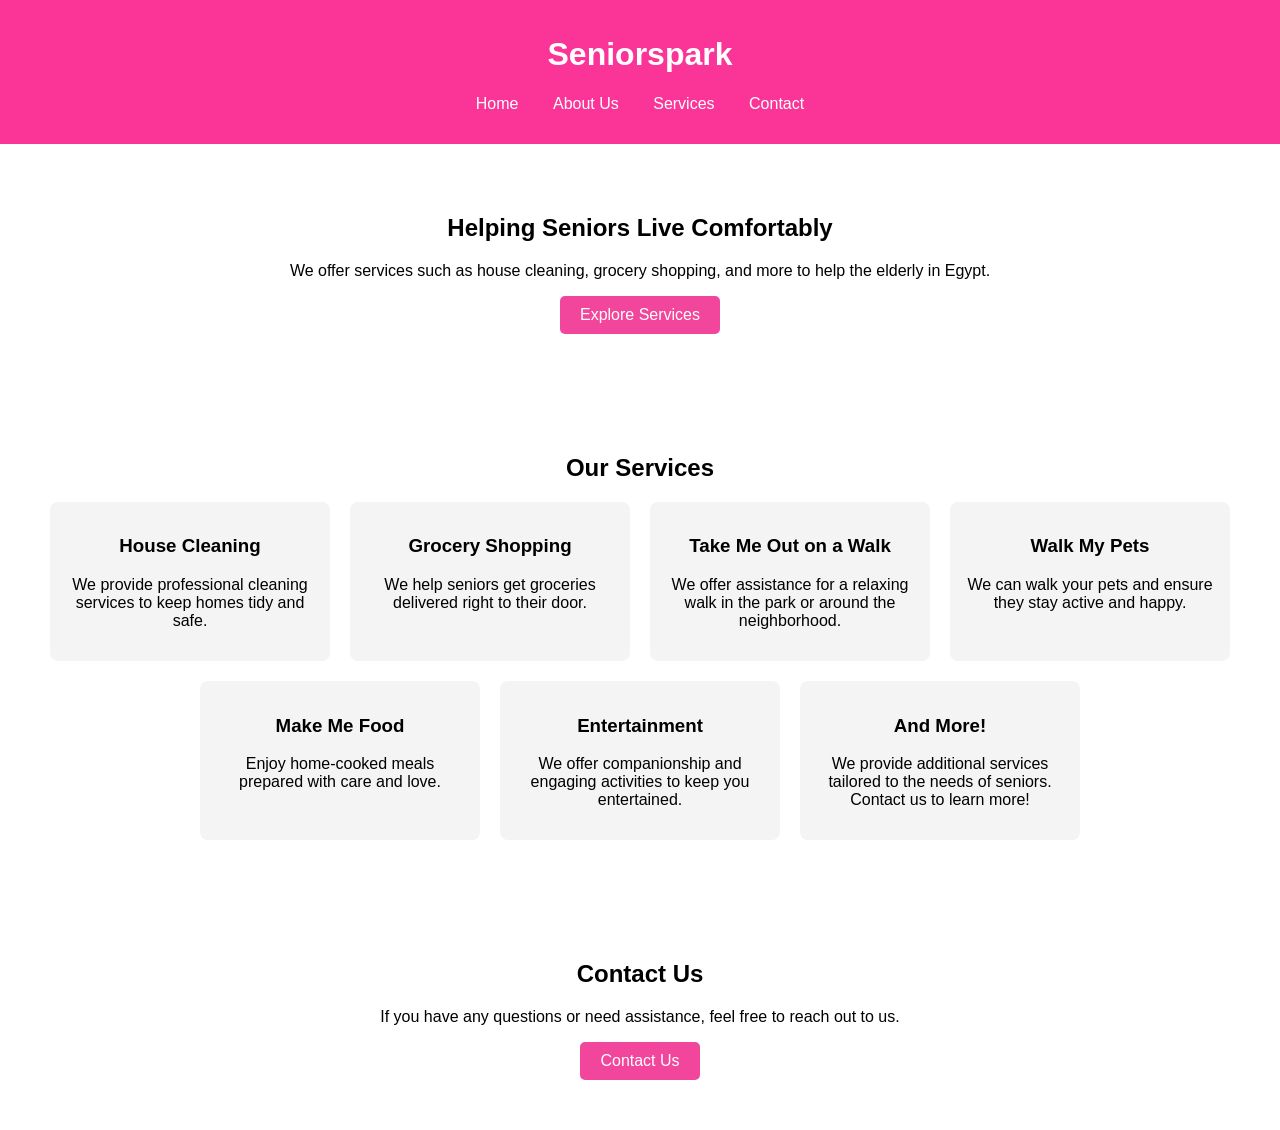
<file: index.html>
<!DOCTYPE html>
<html lang="en">
<head>
    <meta charset="UTF-8">
    <meta name="viewport" content="width=device-width, initial-scale=1.0">
    <link rel="stylesheet" href="app.css">
    <link rel="icon" href="favicon for webbsite PNG.png" type="image/png">
    <title>SeniorSpark</title>
    <meta name="description" content="SeniorSpark provides trusted elderly services in Egypt, including house cleaning, grocery shopping, and more. Contact us today!">
</head>
<body>
    <header>
        <h1>Seniorspark</h1>
        <nav>
            <ul>
                <li><a href="#home">Home</a></li>
                <li><a href="aboutus.html">About Us</a></li>
                <li><a href="#services">Services</a></li>
                <li><a href="contact.html">Contact</a></li>
            </ul>
        </nav>
        
    </header>

    <section id="home">
        <h2>Helping Seniors Live Comfortably</h2>
        <p>We offer services such as house cleaning, grocery shopping, and more to help the elderly in Egypt.</p>
        <button onclick="showServices()">Explore Services</button>
    </section>

    <section id="services">
        <h2>Our Services</h2>
        <div class="service-list">
            <div class="service">
                <h3>House Cleaning</h3>
                <p>We provide professional cleaning services to keep homes tidy and safe.</p>
            </div>
            <div class="service">
                <h3>Grocery Shopping</h3>
                <p>We help seniors get groceries delivered right to their door.</p>
            </div>
            <div class="service">
                <h3>Take Me Out on a Walk</h3>
                <p>We offer assistance for a relaxing walk in the park or around the neighborhood.</p>
            </div>
            <div class="service">
                <h3>Walk My Pets</h3>
                <p>We can walk your pets and ensure they stay active and happy.</p>
            </div>
            <div class="service">
                <h3>Make Me Food</h3>
                <p>Enjoy home-cooked meals prepared with care and love.</p>
            </div>
            <div class="service">
                <h3>Entertainment</h3>
                <p>We offer companionship and engaging activities to keep you entertained.</p>
            </div>
            <div class="service">
                <h3>And More!</h3>
                <p>We provide additional services tailored to the needs of seniors. Contact us to learn more!</p>
            </div>
        </div>
    </section>

    <section id="contact">
        <h2>Contact Us</h2>
        <p>If you have any questions or need assistance, feel free to reach out to us.</p>
        <a href="contact.html">
            <button>Contact Us</button>
        </a>
    </section>

    <script src="app.js"></script>
    <script>
        // Failed Dark Mode
        function toggleDarkMode() {
            document.body.classList.toggle('dark-mode');
            const modeText = document.getElementById('dark-mode-toggle');
            if (document.body.classList.contains('dark-mode')) {
                modeText.innerText = 'Light Mode';
            } else {
                modeText.innerText = 'Dark Mode';
            }
        }
    </script>
</body>
</html>
</file>
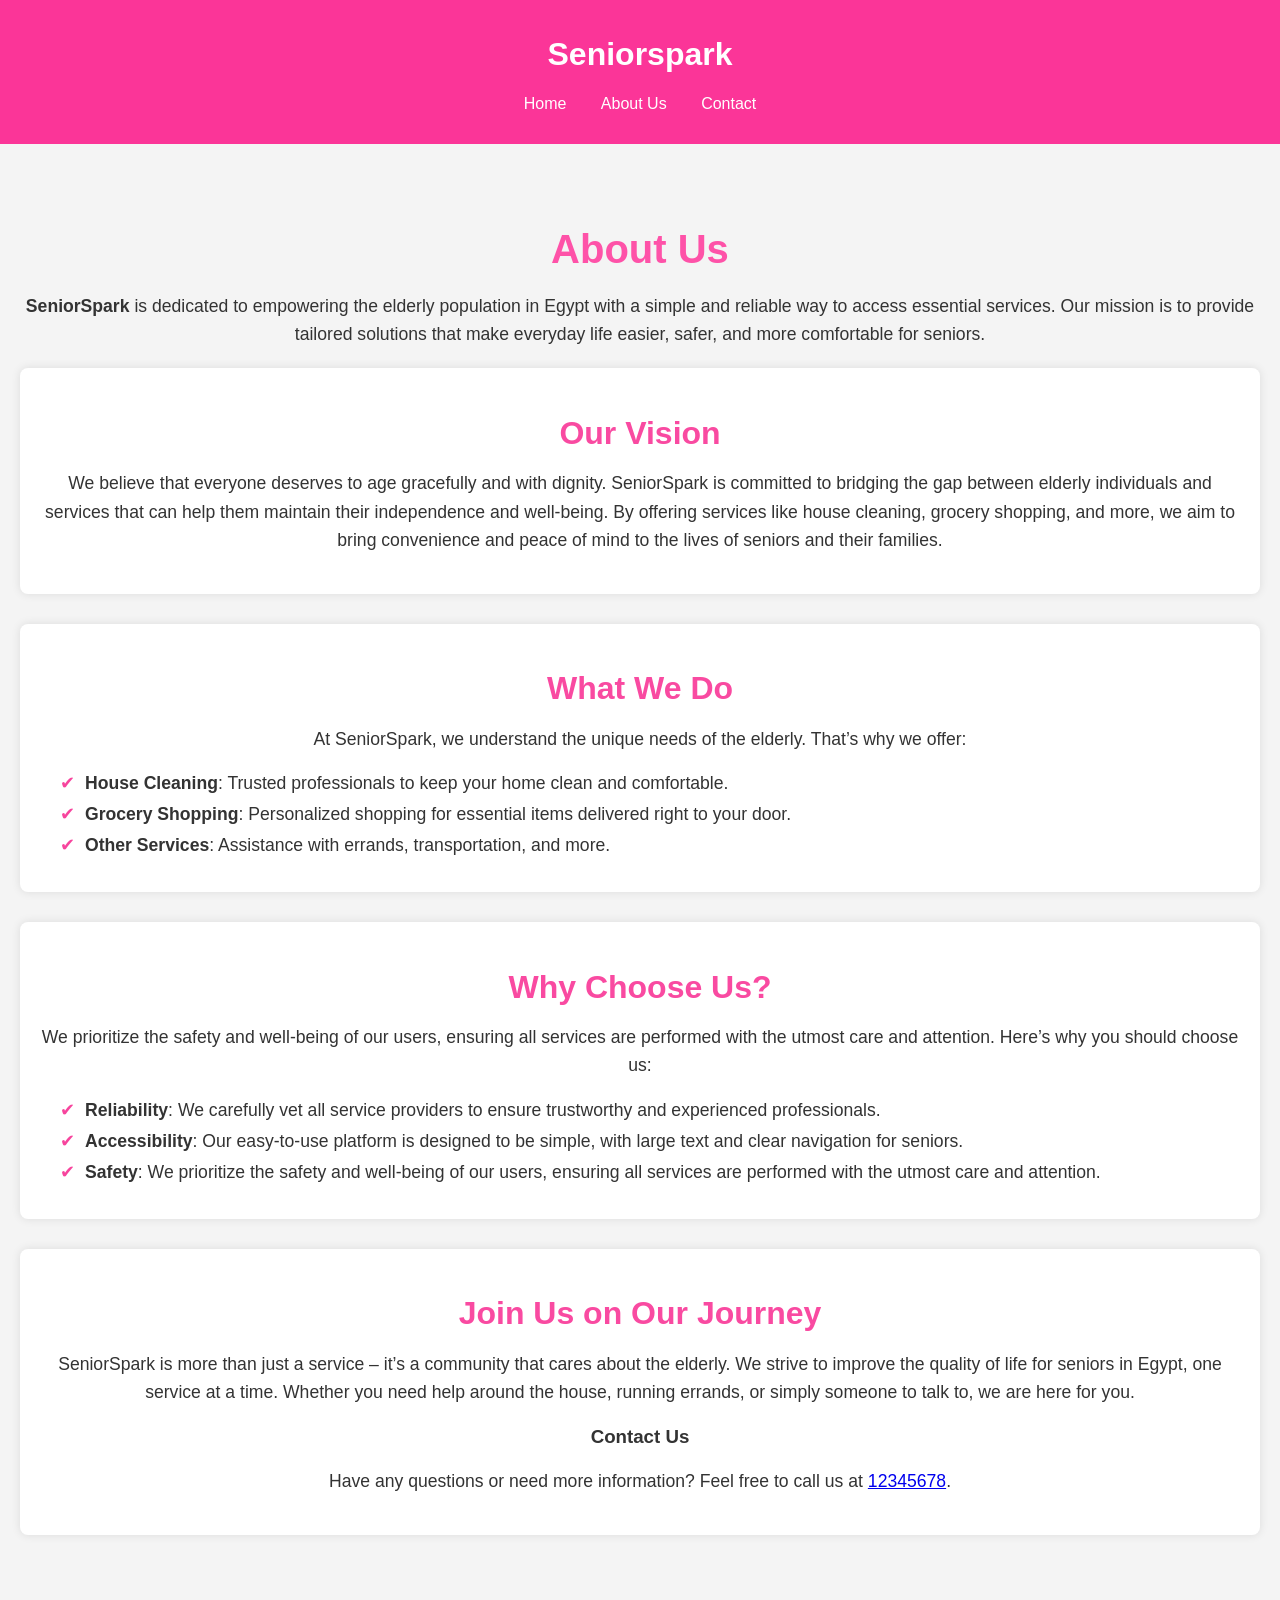
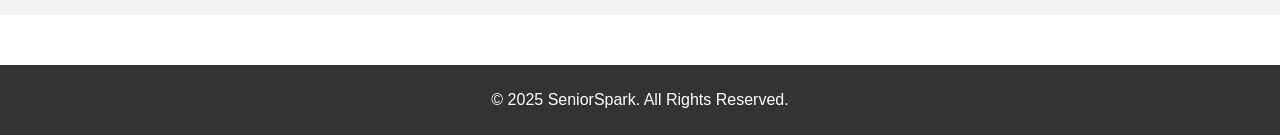
<file: aboutus.html>
<!DOCTYPE html>
<html lang="en">
<head>
    <meta charset="UTF-8">
    <meta name="viewport" content="width=device-width, initial-scale=1.0">
    <meta name="description" content="About SeniorSpark - Empowering the elderly with reliable services in Egypt.">
    <title>About Us | SeniorSpark</title>
    <link rel="stylesheet" href="app.css">
    <link rel="icon" href="favicon for webbsite PNG.png" type="image/png">
    <meta name="description" content="Learn about SeniorSpark's mission to empower seniors in Egypt with reliable services like house cleaning, grocery shopping, and more.">
</head>
<body>
    <header>
        <h1>Seniorspark</h1>
        <nav>
            <ul>
                <li><a href="index.html">Home</a></li>
                <li><a href="aboutus.html" class="active">About Us</a></li>
                <li><a href="contact.html">Contact</a></li>
            </ul>
        </nav>
    </header>

    <section class="about-us">
        <div class="container">
            <h1>About Us</h1>
            <p><strong>SeniorSpark</strong> is dedicated to empowering the elderly population in Egypt with a simple and reliable way to access essential services. Our mission is to provide tailored solutions that make everyday life easier, safer, and more comfortable for seniors.</p>

            <div class="section-content">
                <h2>Our Vision</h2>
                <p>We believe that everyone deserves to age gracefully and with dignity. SeniorSpark is committed to bridging the gap between elderly individuals and services that can help them maintain their independence and well-being. By offering services like house cleaning, grocery shopping, and more, we aim to bring convenience and peace of mind to the lives of seniors and their families.</p>
            </div>

            <div class="section-content">
                <h2>What We Do</h2>
                <p>At SeniorSpark, we understand the unique needs of the elderly. That’s why we offer:</p>
                <ul class="services-list">
                    <li><strong>House Cleaning</strong>: Trusted professionals to keep your home clean and comfortable.</li>
                    <li><strong>Grocery Shopping</strong>: Personalized shopping for essential items delivered right to your door.</li>
                    <li><strong>Other Services</strong>: Assistance with errands, transportation, and more.</li>
                </ul>
            </div>

            <div class="section-content">
                <h2>Why Choose Us?</h2>
                <p>We prioritize the safety and well-being of our users, ensuring all services are performed with the utmost care and attention. Here’s why you should choose us:</p>
                <ul class="reasons-list">
                    <li><strong>Reliability</strong>: We carefully vet all service providers to ensure trustworthy and experienced professionals.</li>
                    <li><strong>Accessibility</strong>: Our easy-to-use platform is designed to be simple, with large text and clear navigation for seniors.</li>
                    <li><strong>Safety</strong>: We prioritize the safety and well-being of our users, ensuring all services are performed with the utmost care and attention.</li>
                </ul>
            </div>

            <div class="section-content">
                <h2>Join Us on Our Journey</h2>
                <p>SeniorSpark is more than just a service – it’s a community that cares about the elderly. We strive to improve the quality of life for seniors in Egypt, one service at a time. Whether you need help around the house, running errands, or simply someone to talk to, we are here for you.</p>

                <h3>Contact Us</h3>
                <p>Have any questions or need more information? Feel free to call us at <a href="tel:+2012345678">12345678</a>.</p>
            </div>
        </div>
    </section>

    <footer>
        <p>&copy; 2025 SeniorSpark. All Rights Reserved.</p>
    </footer>
</body>
</html>
</file>
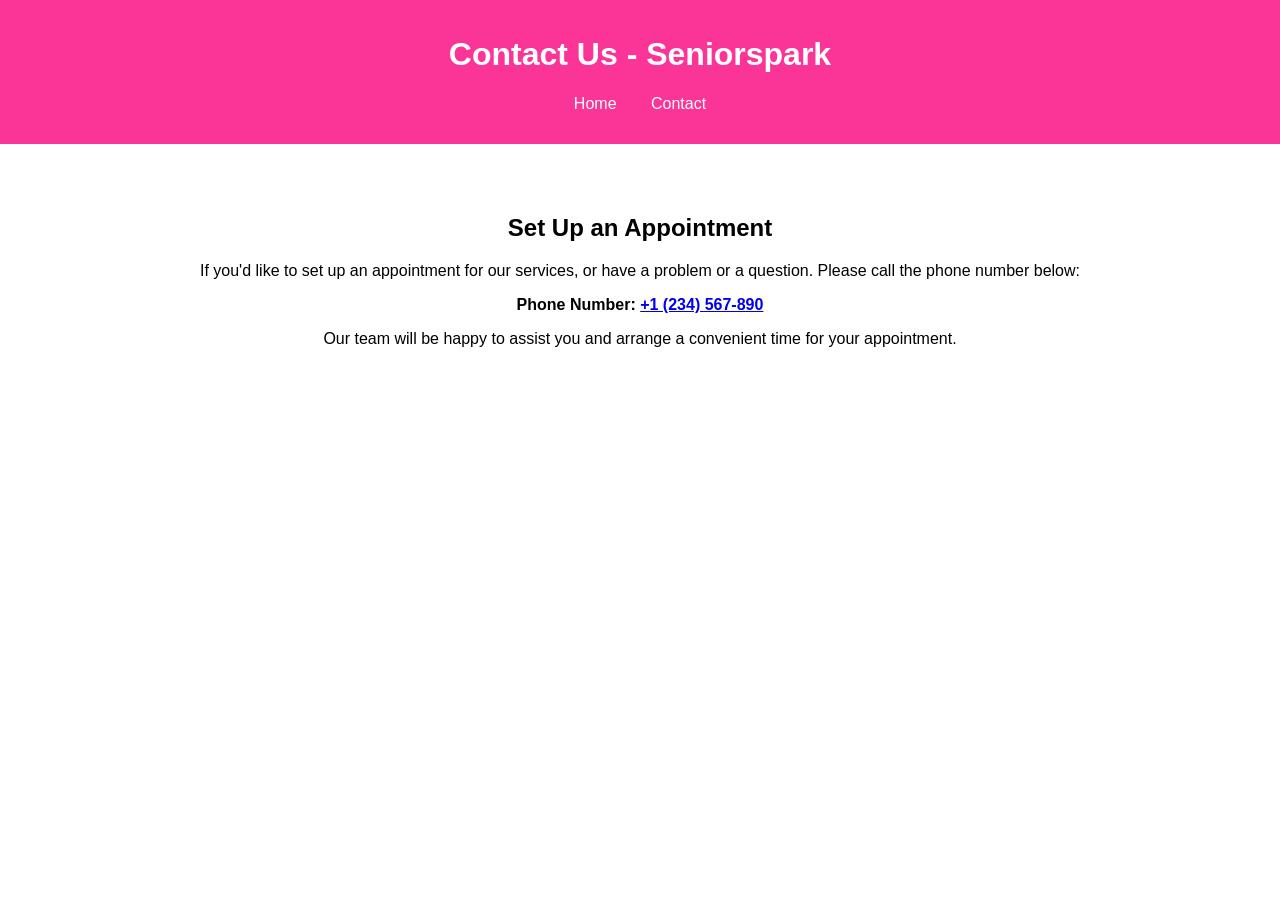
<file: contact.html>
<!DOCTYPE html>
<html lang="en">
<head>
    <meta charset="UTF-8">
    <meta name="viewport" content="width=device-width, initial-scale=1.0">
    <title>Contact Us | Seniorspark</title>
    <link rel="stylesheet" href="app.css">
    <link rel="icon" href="favicon for webbsite PNG.png" type="image/png">
    <meta name="description" content="Get in touch with SeniorSpark for trusted elderly services in Egypt. Call us at 1234567.">
</head>
<body>
    <header>
        <h1>Contact Us - Seniorspark</h1>
        <nav>
            <ul>
                <li><a href="index.html">Home</a></li>
                <li><a href="contact.html">Contact</a></li>
            </ul>
        </nav>
    </header>

    <section id="contact-info">
        <h2>Set Up an Appointment</h2>
        <p>If you'd like to set up an appointment for our services, or have a problem or a question. Please call the phone number below:</p>
        <p><strong>Phone Number: <a href="tel:+1234567890">+1 (234) 567-890</a></strong></p>
        <p>Our team will be happy to assist you and arrange a convenient time for your appointment.</p>
    </section>

    <script src="app.js"></script>
</body>
</html>
</file>
<file: app.css>
body {
    font-family: 'Verdana', cursive, sans-serif;
    margin: 0;
    padding: 0;
    text-align: center;
    overflow-x: hidden;
}


header {
    background: #fb3598; 
    color: white;
    padding: 15px;
    animation: slideIn 1s ease-out;
}

nav ul {
    list-style: none;
    padding: 0;
}

nav ul li {
    display: inline;
    margin: 0 15px;
}

nav a {
    color: white;
    text-decoration: none;
}


section {
    padding: 50px 20px;
    opacity: 0;
    animation: fadeIn 2s forwards;
}

section h2 {
    animation: fadeInUp 1s ease-out;
}


button {
    background: #fc3f9e; 
    color: white;
    padding: 10px 20px;
    border: none;
    cursor: pointer;
    border-radius: 5px; 
    font-size: 16px;
    transition: transform 0.2s ease, box-shadow 0.3s ease; 
    opacity: 0;
    animation: fadeInUp 1.5s ease-out forwards;
    position: relative; 
}


button:hover {
    transform: scale(1.05); 
    box-shadow: 0 0 20px rgba(250, 62, 156, 0.8);
}


.service-list {
    display: flex;
    justify-content: center;
    gap: 20px;
    flex-wrap: wrap;
    opacity: 0;
    animation: fadeIn 2.5s forwards;
}

.service {
    background: #f4f4f4;
    padding: 15px;
    width: 250px;
    border-radius: 8px;
    transition: transform 0.3s ease;
    opacity: 0;
    animation: fadeInUp 2s ease-out forwards;
}

.service:hover {
    transform: translateY(-10px);
}


@keyframes fadeIn {
    0% {
        opacity: 0;
    }
    100% {
        opacity: 1;
    }
}

@keyframes fadeInUp {
    0% {
        opacity: 0;
        transform: translateY(30px);
    }
    100% {
        opacity: 1;
        transform: translateY(0);
    }
}

@keyframes slideIn {
    0% {
        transform: translateX(-100%);
    }
    100% {
        transform: translateX(0);
    }
}


footer {
    background: #333;
    color: white;
    padding: 10px 0;
    font-size: 1rem;
    text-align: center;
    margin-top: 50px;
}


.about-us {
    padding: 50px 20px;
    background: #f4f4f4;
    color: #333;
}

.about-us h1 {
    color: #fe52a8;
    font-size: 2.5rem;
    margin-bottom: 20px;
}

.about-us p {
    font-size: 1.1rem;
    line-height: 1.6;
    margin-bottom: 20px;
}

.section-content {
    background-color: white;
    border-radius: 8px;
    padding: 20px;
    margin-bottom: 30px;
    box-shadow: 0 0 10px rgba(0, 0, 0, 0.1);
}

.section-content h2 {
    color: #f94aa1;
    font-size: 2rem;
    margin-bottom: 15px;
}

.services-list, .reasons-list {
    list-style: none;
    padding: 0;
    text-align: left;
    margin-left: 20px;
}

.services-list li, .reasons-list li {
    font-size: 1.1rem;
    margin-bottom: 10px;
}

.services-list li::before, .reasons-list li::before {
    content: "✔";
    color: #f7449d;
    margin-right: 10px;
}


button {
    background: #f2469c; 
    color: white;
    padding: 10px 20px;
    border: none;
    cursor: pointer;
    border-radius: 5px; 
    font-size: 16px;
    transition: transform 0.2s ease, box-shadow 0.3s ease; 
}

button:hover {
    background: #fa418b; 
    transform: scale(1.05); 
    box-shadow: 0 0 20px rgba(251, 55, 153, 0.8); 
}
</file>
